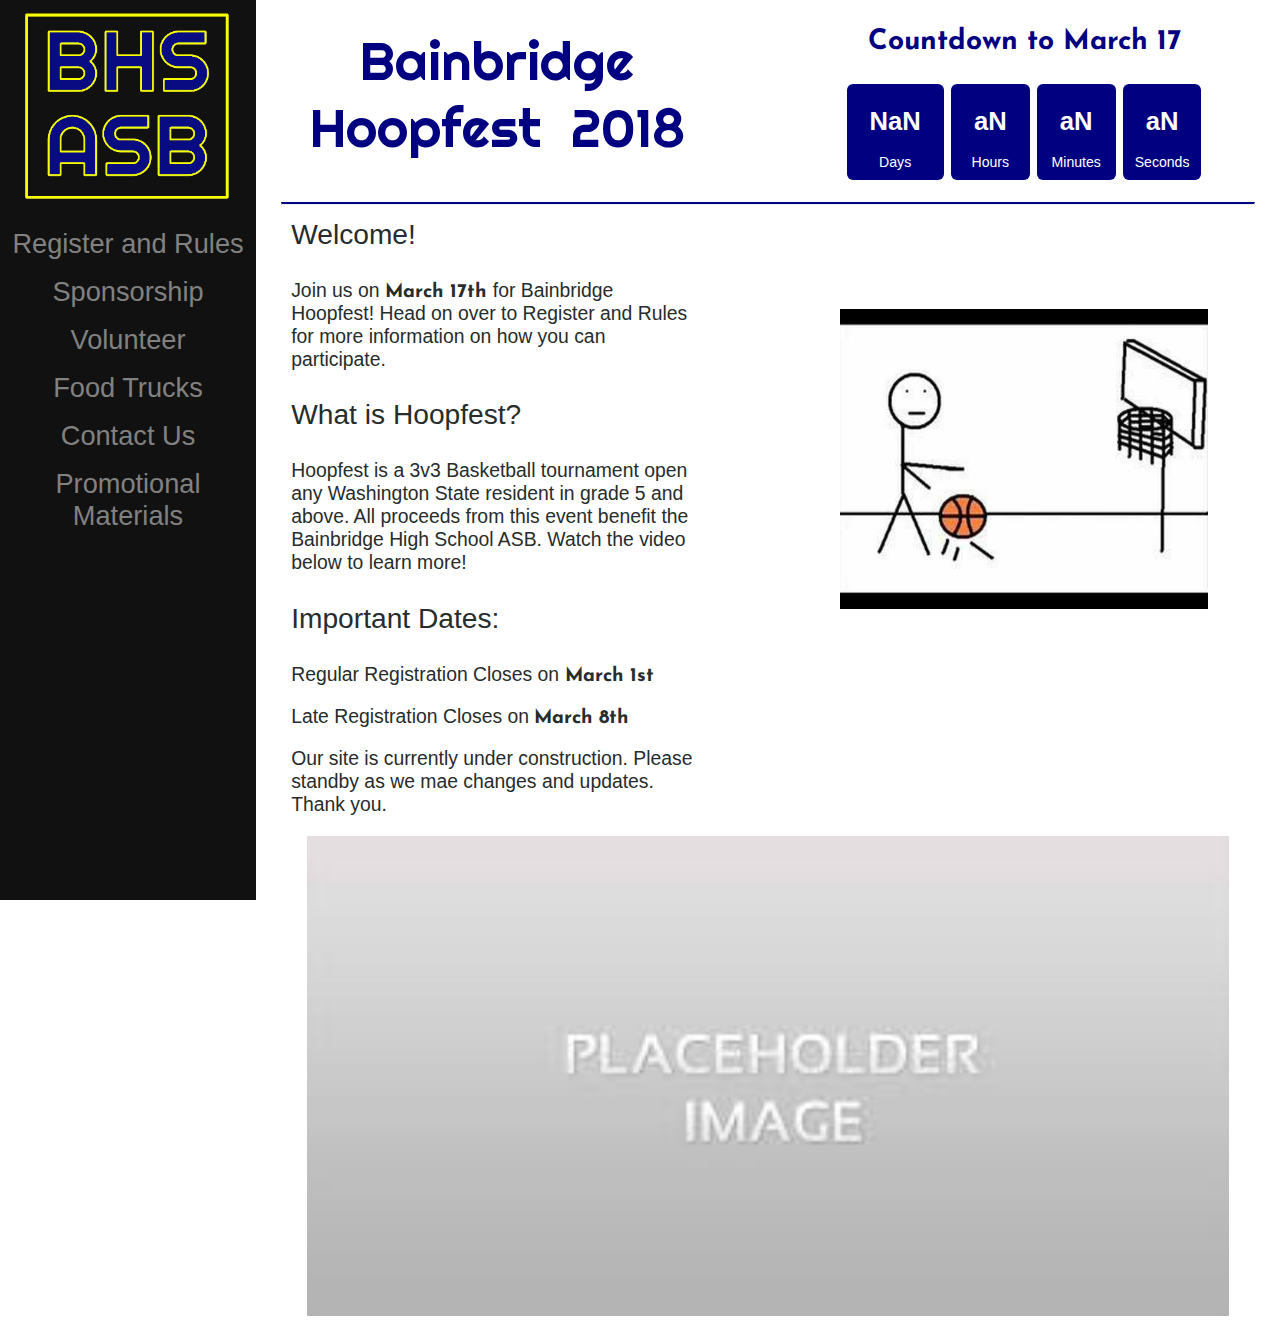
<file: index.html>
<!DOCTYPE html>
<html>
    <head>
        <title>Bainbridge Hoopfest</title>
        <meta charset="utf-8">
            <link rel="icon" type="image/gif" href="images/favicon.png" sizes="16x16" />
            <link rel="stylesheet" href="styles/custom.css" />
            <link rel="stylesheet" media="only screen and (max-device-width: 750px)" href="styles/mobile.css" type="text/css"  />
            <!--rebrand.ly/bainbridge-hoopfest-->
        </head>
        <body>
            <center>
                <div class="main-body">
                    <div id="main-body-header">
                        <div class= "main-body-header-inline">
                            <div class="mobileShow" onclick="openNav()">&#9776;</div>
                            <div id="text">
                                <a href="index.html">
                                    <h2>Bainbridge 
                                        <br /> Hoopfest &nbsp;2018
                                    </h2>
                                </a>
                            </div>
                            <!--Clock countsdown to 9:00am November 18th (at least it shoud)-->
                            <div id="clockdiv">
                                <p>Countdown to March 17</p>
                                <div>
                                    <span class="days"></span>
                                    <div class="smalltext">Days</div>
                                </div>
                                <div>
                                    <span class="hours"></span>
                                    <div class="smalltext">Hours</div>
                                </div>
                                <div>
                                    <span class="minutes"></span>
                                    <div class="smalltext">Minutes</div>
                                </div>
                                <div>
                                    <span class="seconds"></span>
                                    <div class="smalltext">Seconds</div>
                                </div>
                            </div>
                        </div>
                        <br/>
                        <p></p>
                    </div>
                    <p></p>
                    <hr class="style">
                        <br />
                        <div class = "section-text-left">
                            <h3 style="margin-top:-10px">Welcome!</h3>
                            <p>Join us on 
                                <strong>March 17th </strong> for Bainbridge Hoopfest! Head on over to Register and Rules for more information on how you can participate.
                            </p>
                            <h3>What is Hoopfest?</h3>
                            <p>Hoopfest is a 3v3 Basketball tournament open any Washington State resident in grade 5 and above. All proceeds from this event benefit the Bainbridge High School ASB. Watch the video below to learn more!</p>
                            <h3>Important Dates:</h3>
                            <p>Regular Registration Closes on 
                                <strong>March 1st</strong>
                            </p>
                            <p>Late Registration Closes on 
                                <strong>March 8th</strong>
                            </p>
                            <p>Our site is currently under construction. Please standby as we mae changes and updates. Thank you.</p>
                        </div>

                        <div class= "section-right">
                     
                            <div class="mySlides fade">
                                <img src="images/placeholder.jpg" style="width:90%">
                            </div>
                            <div class="mySlides fade">
                                <img src="images/placeholder.jpeg" style="width:90%">
                            </div>
                            <div class="mySlides fade">
                                <img src="images/stockimage.jpeg" style="width:90%">
                            </div>

                        

                        <div>
                        <span class="counter"></span> 
                        <span class="counter"></span> 
                        <span class="counter"></span> 
                        </div>


                        </div>

                        <!--Replace with Promo Video-->
                        <div class = "#">
                            <img src="images/placeholder.jpeg" width="90%" />
                        </div>
                        
                    </div>
                    <!--Navigation Panel-->
                    <div id="mySidenav" class="sidenav" >
                        <a href="javascript:void(0)" class="closebtn" onclick="closeNav()"> &#215; </a>
                        <a href="index.html" data-ajax="false">
                            <div>
                                <img src="images/side-logo2.png" width="90%" height="90%" />
                            </div>
                        </a>
                        <a href="register.html" data-ajax="false">
                            <div>Register and Rules</div>
                        </a>
                        <a href="sponsor.html" data-ajax="false">
                            <div>Sponsorship</div>
                        </a>
                        <a href="volunteer.html" data-ajax="false">
                            <div>Volunteer</div>
                        </a>
                        <a href="food.html" data-ajax="false">
                            <div>Food Trucks</div>
                        </a>
                        <a href="contact.html" data-ajax="false">
                            <div>Contact Us</div>
                        </a>
                        <a href="promotion.html" data-ajax="false">
                            <div>Promotional Materials</div>
                        </a>
                    </div>
                </center>
                <script type="text/javascript" src="scripts/clock.js"></script>
                 <script type="text/javascript" src="scripts/carousel.js"></script>
                <script>
    function openNav() {
    document.getElementById("mySidenav").style.width = "100%";
    }

    function closeNav() {
    document.getElementById("mySidenav").style.width = "0";
    }

    </script>
            </body>
        </html>
</file>
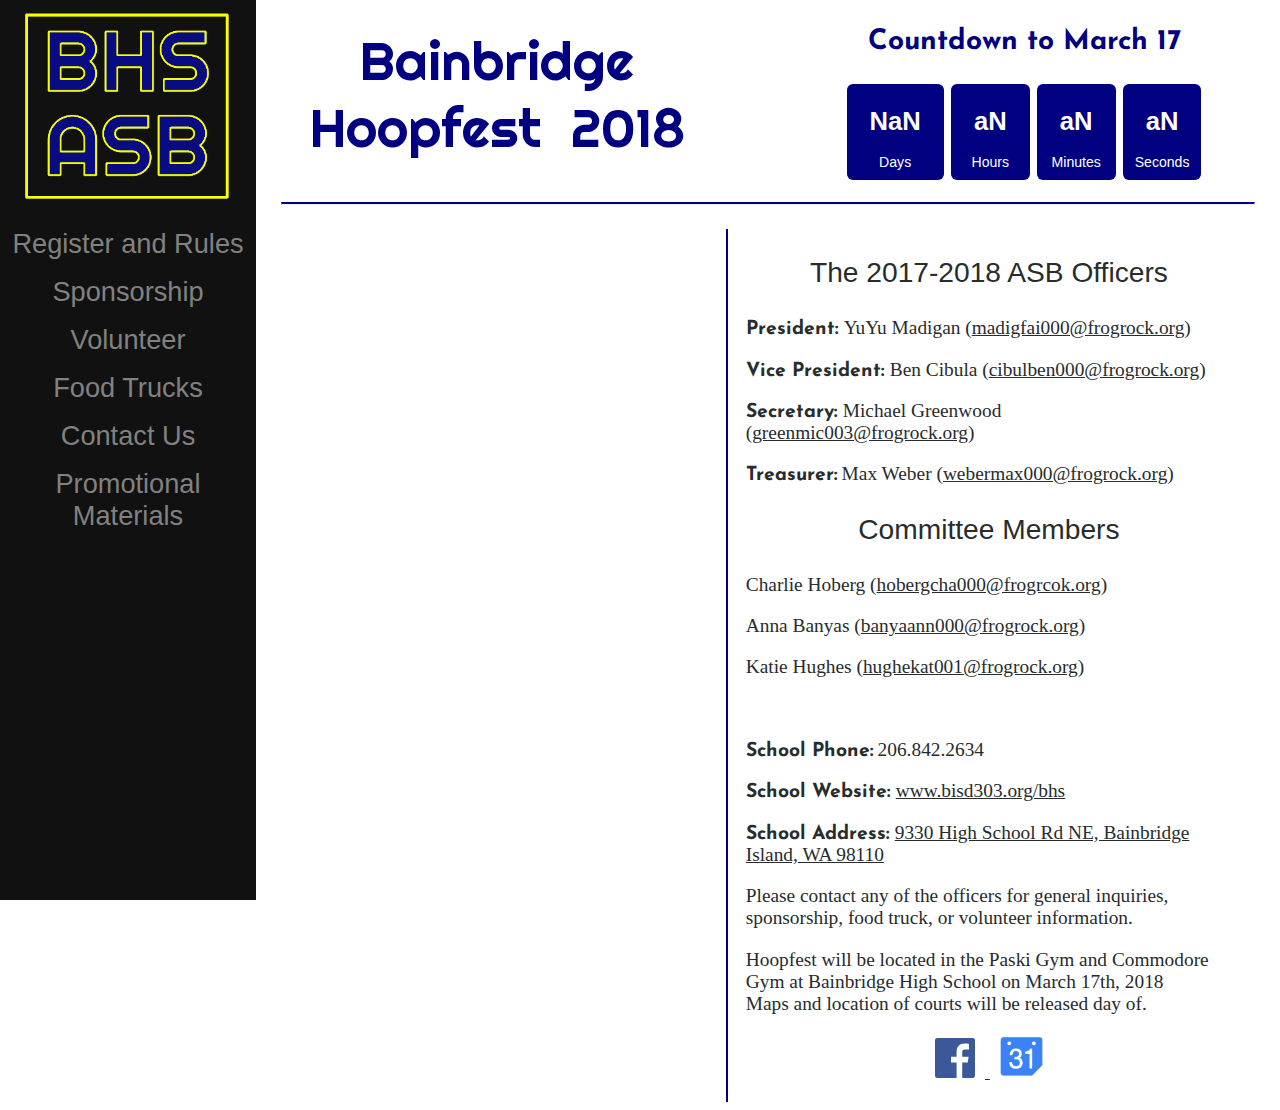
<file: contact.html>
<!DOCTYPE html>
<html>
  <head>
    <title>BH2018 | Contact</title>
    <meta charset="utf-8">
      <link rel="icon" type="image/gif" href="images/favicon.png" sizes="16x16" />
      <link rel="stylesheet" href="styles/custom.css" />
      <link rel="stylesheet" media="only screen and (max-device-width: 750px)" href="styles/mobile.css" type="text/css"  />
    </head>
    <body>
      <center>
        <div class="main-body animated bounceIn">
          <div id="main-body-header">
            <div class= "main-body-header-inline">
              <div class="mobileShow" onclick="openNav()">&#9776;</div>
              <div id="text">
                <a href="index.html">
                  <h2>Bainbridge 
                    <br /> Hoopfest &nbsp;2018
                  </h2>
                </a>
              </div>
              <!--Clock countsdown to 9:00am November 18th (at least it shoud)-->
              <div id="clockdiv">
                <p>Countdown to March 17</p>
                <div>
                  <span class="days"></span>
                  <div class="smalltext">Days</div>
                </div>
                <div>
                  <span class="hours"></span>
                  <div class="smalltext">Hours</div>
                </div>
                <div>
                  <span class="minutes"></span>
                  <div class="smalltext">Minutes</div>
                </div>
                <div>
                  <span class="seconds"></span>
                  <div class="smalltext">Seconds</div>
                </div>
              </div>
            </div>
            <br/>
            <p></p>
          </div>
          <p></p>
          <hr class="style">
            <br />
            <div class="contact-section">
              <div class="maps">
                <iframe src="https://www.google.com/maps/embed?pb=!1m18!1m12!1m3!1d2688.4792967581725!2d-122.52757688463065!3d47.636252179186705!2m3!1f0!2f0!3f0!3m2!1i1024!2i768!4f13.1!3m3!1m2!1s0x54903e987384cf2f%3A0x4e334236eb9c68c2!2sBainbridge+High+School!5e0!3m2!1sen!2sus!4v1501130309280"  allowfullscreen></iframe>
                <div>
                  <div class="contact-section-names">
                    <center>
                      <h3>The 2017-2018 ASB Officers</h3>
                    </center>
                    <p>
                      <strong>President: </strong> YuYu Madigan (<a href="mailto:madigfai000@frogrock.org">madigfai000@frogrock.org</a>)
                    </p>
                    <p>
                      <strong>Vice President: </strong> Ben Cibula (<a href="mailto:cibulben000@frogrock.org">cibulben000@frogrock.org</a>)
                    </p>
                    <p>
                      <strong> Secretary: </strong> Michael Greenwood (<a href="mailto:greenmic003@frogrock.org">greenmic003@frogrock.org</a>)
                    </p>
                    <p>
                      <strong> Treasurer:</strong> Max Weber (<a href="mailto:webermax000@frogrock.org">webermax000@frogrock.org</a>)
                    </p>
                    <center>
                      <h3>Committee Members</h3>
                    </center>
                    <p>Charlie Hoberg (<a href="mailto:hobercha000@frogrock.org">hobergcha000@frogrcok.org</a>)
                    </p>
                    <p>Anna Banyas (<a href="mailto:banyaann000@frogrock.org">banyaann000@frogrock.org</a>)
                    </p>
                    <p>Katie Hughes (<a href="mailto:hughekat001@frogrock.org">hughekat001@frogrock.org</a>)
                    </p>
                    <p>&nbsp;</p>
                    <p>
                      <strong>School Phone:</strong> 206.842.2634
                    </p>
                    <p>
                      <strong>School Website: </strong>
                      <a href="https://wwww.bisd303.org/bhs"> www.bisd303.org/bhs </a>
                    </p>
                    <p>
                      <strong>School Address: </strong>
                      <a href="https://goo.gl/maps/uQ9fnbLAXnG2">9330 High School Rd NE, Bainbridge Island, WA 98110</a>
                    </p>
                    <p> Please contact any of the officers for general inquiries, sponsorship, food truck, or volunteer information.</p>
                    <p> Hoopfest will be located in the Paski Gym and Commodore Gym at Bainbridge High School on March 17th, 2018
                      <br/> Maps and location of courts will be released day of. 
                    </p>
                    <center>
                      <p>
                        <a href="https://www.facebook.com/bhs.asb2018/">
                          <img src = "images/facebook.svg" height="40px" width="40px" />
                        </a>
                        <a href="rebrand.ly/bhscalendar">
                          <img src = "images/Google Calendar.png" height="44px" width="43px" />
                        </a>
                      </p>
                    </center>
                  </div>
                </div>
                <br />
              </div>
            </div>
            <!--Navigation Panel-->
            <div id="mySidenav" class="sidenav" >
              <a href="javascript:void(0)" class="closebtn" onclick="closeNav()"> &#215; </a>
              <a href="index.html" data-ajax="false">
                <div>
                  <img src="images/side-logo2.png" width="90%" height="90%" />
                </div>
              </a>
              <a href="register.html" data-ajax="false">
                <div>Register and Rules</div>
              </a>
              <a href="sponsor.html" data-ajax="false">
                <div>Sponsorship</div>
              </a>
              <a href="volunteer.html" data-ajax="false">
                <div>Volunteer</div>
              </a>
              <a href="food.html" data-ajax="false">
                <div>Food Trucks</div>
              </a>
              <a href="contact.html" data-ajax="false">
                <div>Contact Us</div>
              </a>
              <a href="promotion.html" data-ajax="false">
                <div>Promotional Materials</div>
              </a>
            </div>
          </center>
          <script type="text/javascript" src="scripts/clock.js"></script>
          <script>
    function openNav() {
    document.getElementById("mySidenav").style.width = "100%";
    }

    function closeNav() {
    document.getElementById("mySidenav").style.width = "0";
    }

    </script>
        </body>
      </html>
</file>
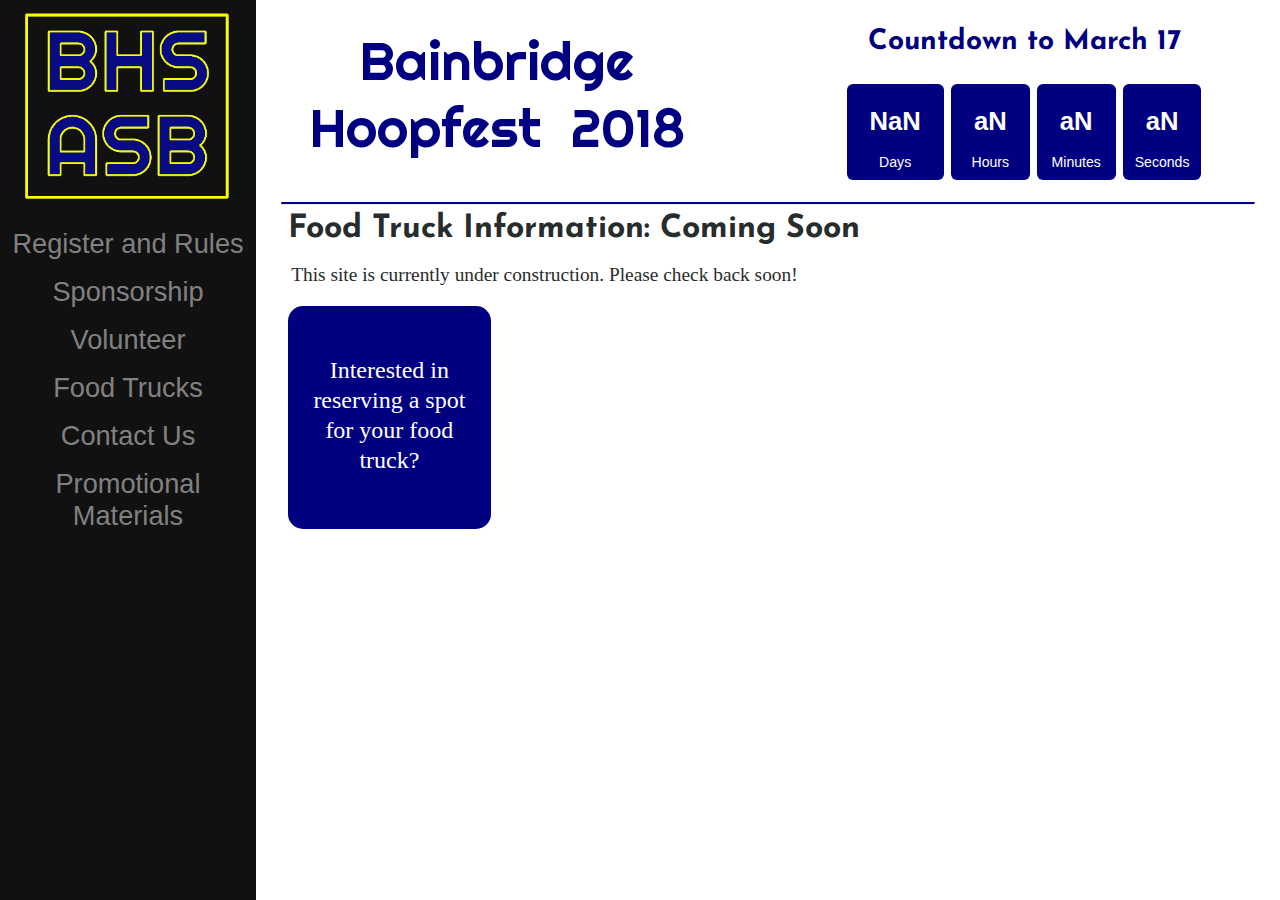
<file: food.html>
<!DOCTYPE html>
<html>
  <head>
    <title>BH2018 | Food </title>
    <meta charset="utf-8">
      <link rel="icon" type="image/gif" href="images/favicon.png" sizes="16x16" />
      <link rel="stylesheet" href="styles/custom.css" />
      <link rel="stylesheet" media="only screen and (max-device-width: 800px)" href="styles/mobile.css" type="text/css"  />
    </head>
    <body>
      <center>
        <div class="main-body animated bounceIn">
          <div id="main-body-header">
            <div class= "main-body-header-inline">
              <div class="mobileShow" onclick="openNav()"> 
                    &#9776;
                    </div>
              <div id="text">
                <a href="index.html">
                  <h2>Bainbridge 
                    <br /> Hoopfest &nbsp;2018
                  </h2>
                </a>
              </div>
              <!--Clock countsdown to 9:00am November 18th (at least it shoud)-->
              <div id="clockdiv">
                <p>Countdown to March 17</p>
                <div>
                  <span class="days"></span>
                  <div class="smalltext">Days</div>
                </div>
                <div>
                  <span class="hours"></span>
                  <div class="smalltext">Hours</div>
                </div>
                <div>
                  <span class="minutes"></span>
                  <div class="smalltext">Minutes</div>
                </div>
                <div>
                  <span class="seconds"></span>
                  <div class="smalltext">Seconds</div>
                </div>
              </div>
            </div>
            <br/>
            <p></p>
          </div>
          <p></p>
          <hr class="style">
            <div class ="section-header">
              Food Truck Information: Coming Soon
            </div>
            <br/>
            <div class="section-text">
              <p>This site is currently under construction. Please check back soon!</p>
            </div>
            <div class="food-sponsor">
              <a class="button" href="#popup1">
                <div class="inline-block">
                  <p>Interested in reserving a spot for your food truck?</p>
                </div>
              </a>
              <div id="popup1" class="overlay">
                <div class="popup">
                  <h2>Learn More</h2>
                  <a class="close" href="#">&times;</a>
                  <div class="content">Learn more about reserving a spot for your food truck by contacting an ASB Officer found 
                    <a href="contact.html">here</a>
                  </div>
                </div>
              </div>
            </div>
          </div>
          <!--Navigation Panel-->
          <div id="mySidenav" class="sidenav" >
            <a href="javascript:void(0)" class="closebtn" onclick="closeNav()"> &#215; </a>
            <a href="index.html" data-ajax="false">
              <div>
                <img src="images/side-logo2.png" width="90%" height="90%" />
              </div>
            </a>
            <a href="register.html" data-ajax="false">
              <div>Register and Rules</div>
            </a>
            <a href="sponsor.html" data-ajax="false">
              <div>Sponsorship</div>
            </a>
            <a href="volunteer.html" data-ajax="false">
              <div>Volunteer</div>
            </a>
            <a href="food.html" data-ajax="false">
              <div>Food Trucks</div>
            </a>
            <a href="contact.html" data-ajax="false">
              <div>Contact Us</div>
            </a>
            <a href="promotion.html" data-ajax="false">
              <div>Promotional Materials</div>
            </a>
            <!-- <div class="soc-med"><a href="https://www.facebook.com/bhs.asb2018"><img src="images/facebook.svg" width="50%"/></a><a href="rebrand.ly/bhscalendar"><img src="images/Google Calendar.png"  width="50%"/></a></div>
                      -->
          </div>
        </center>
        <script type="text/javascript" src="scripts/clock.js"></script>
        <script>
    function openNav() {
    document.getElementById("mySidenav").style.width = "100%";
    }

    function closeNav() {
    document.getElementById("mySidenav").style.width = "0";
    }

    </script>
      </body>
    </html>
</file>
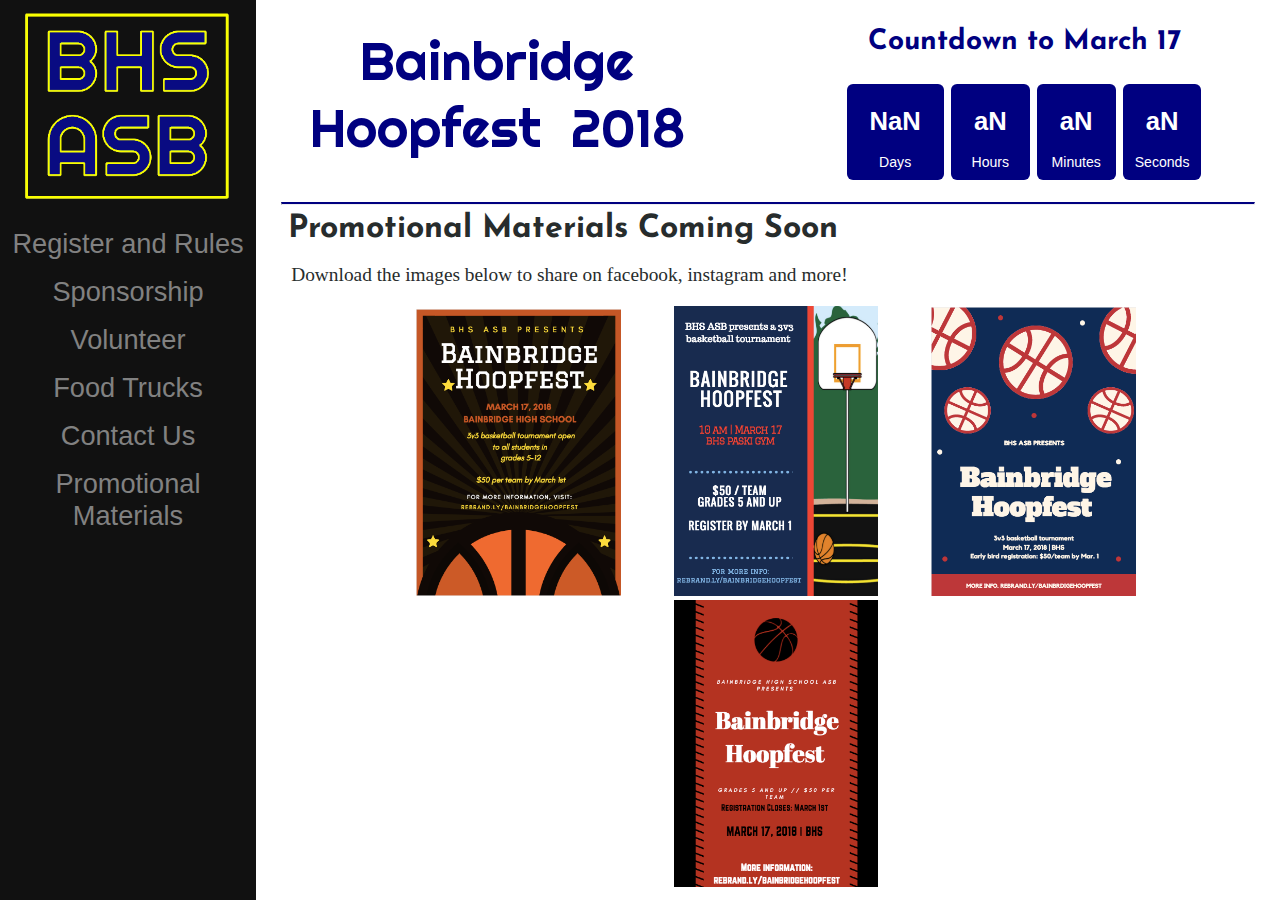
<file: promotion.html>
<!DOCTYPE html>
<html>
    <head>
        <title>BH2018 | Promo</title>
        <meta charset="utf-8">
            <link rel="icon" type="image/gif" href="images/favicon.png" sizes="16x16" />
            <link rel="stylesheet" href="styles/custom.css" />
            <link rel="stylesheet" media="only screen and (max-device-width: 800px)" href="styles/mobile.css" type="text/css"  />
        </head>
        <body>
            <center>
                <div class="main-body animated bounceIn">
                    <div id="main-body-header">
                        <div class= "main-body-header-inline">
                            <div class="mobileShow" onclick="openNav()"> 
                    &#9776;
                    </div>
                            <div id="text">
                                <a href="index.html">
                                    <h2>Bainbridge 
                                        <br /> Hoopfest &nbsp;2018
                                    </h2>
                                </a>
                            </div>
                            <!--Clock countsdown to 9:00am November 18th (at least it shoud)-->
                            <div id="clockdiv">
                                <p>Countdown to March 17</p>
                                <div>
                                    <span class="days"></span>
                                    <div class="smalltext">Days</div>
                                </div>
                                <div>
                                    <span class="hours"></span>
                                    <div class="smalltext">Hours</div>
                                </div>
                                <div>
                                    <span class="minutes"></span>
                                    <div class="smalltext">Minutes</div>
                                </div>
                                <div>
                                    <span class="seconds"></span>
                                    <div class="smalltext">Seconds</div>
                                </div>
                            </div>
                        </div>
                        <br/>
                        <p></p>
                    </div>
                    <p></p>
                    <hr class="style">
                        <div class = "section-header">
              Promotional Materials Coming Soon
            </div>
                        <div class="section-text">
                            <p>Download the images below to share on facebook, instagram and more!</p>
                        </div>
                        <div class="promotions">
                            <a download="Hoopfest Flyer 1" href="flyers/flyer-1.png" title="Flyer 1 ">
                                <img src="flyers/flyer-1.png" />
                            </a>
                            <a download="Hoopfest Flyer 2 " href="flyers/flyer-2.png" title="Flyer 2">
                                <img src="flyers/flyer-2.png" />
                            </a>
                            <a download="Hoopfest Flyer 3" href="flyers/flyer-3.pdf" title="Flyer 1 ">
                                <img src="flyers/flyer-3.png" />
                            </a>
                            <a download="Hoopfest Flyer 4" href="flyers/flyer-4.pdf" title="Flyer 2">
                                <img src="flyers/flyer-4.png" />
                            </a>

                            
                        </div>
                    </div>
                    <!--Navigation Panel-->
                    <div id="mySidenav" class="sidenav" >
                        <a href="javascript:void(0)" class="closebtn" onclick="closeNav()"> &#215; </a>
                        <a href="index.html" data-ajax="false">
                            <div>
                                <img src="images/side-logo2.png" width="90%" height="90%" />
                            </div>
                        </a>
                        <a href="register.html" data-ajax="false">
                            <div>Register and Rules</div>
                        </a>
                        <a href="sponsor.html" data-ajax="false">
                            <div>Sponsorship</div>
                        </a>
                        <a href="volunteer.html" data-ajax="false">
                            <div>Volunteer</div>
                        </a>
                        <a href="food.html" data-ajax="false">
                            <div>Food Trucks</div>
                        </a>
                        <a href="contact.html" data-ajax="false">
                            <div>Contact Us</div>
                        </a>
                        <a href="promotion.html" data-ajax="false">
                            <div>Promotional Materials</div>
                        </a>
                    </div>
                </center>
                <script type="text/javascript" src="scripts/clock.js"></script>
                <script>
    function openNav() {
    document.getElementById("mySidenav").style.width = "100%";
    }

    function closeNav() {
    document.getElementById("mySidenav").style.width = "0";
    }

    </script>
            </html>
</file>
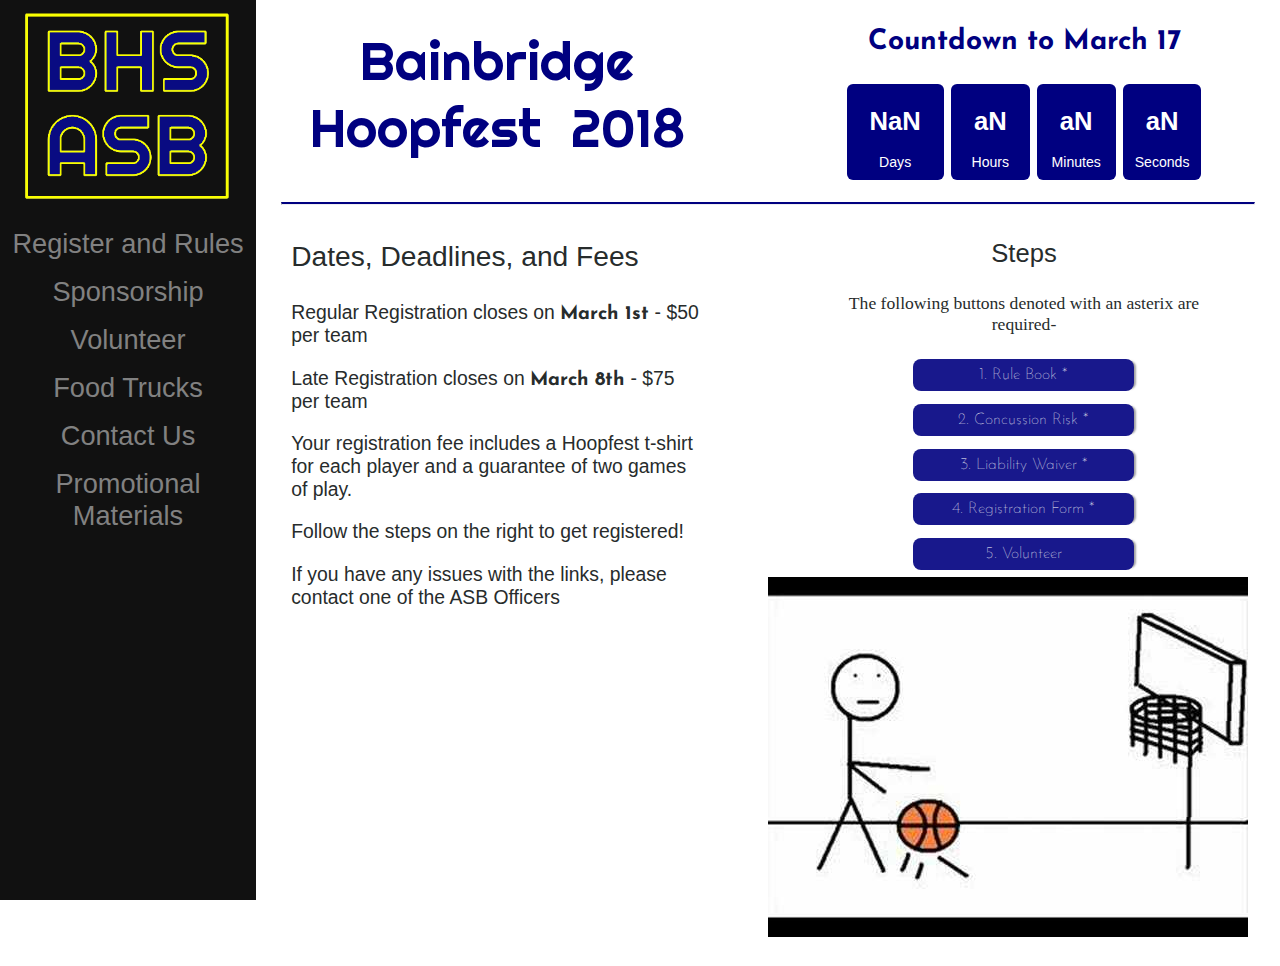
<file: register.html>
<!DOCTYPE html>
<html>
  <head>
    <title>BH2018 | Register and Rules</title>
    <meta charset="utf-8">
      <link rel="icon" type="image/gif" href="images/favicon.png" sizes="16x16" />
      <link rel="stylesheet" href="styles/custom.css" />
      <link rel="stylesheet" media="only screen and (max-device-width: 800px)" href="styles/mobile.css" type="text/css"  />
    </head>
    <body>
      <center>
        <div class="main-body animated bounceIn">
          <div id="main-body-header">
            <div class= "main-body-header-inline">
              <div class="mobileShow" onclick="openNav()"> 
                    &#9776;
                    </div>
              <div id="text">
                <a href="index.html">
                  <h2>Bainbridge 
                    <br /> Hoopfest &nbsp;2018
                  </h2>
                </a>
              </div>
              <!--Clock countsdown to 9:00am November 18th (at least it shoud)-->
              <div id="clockdiv">
                <p>Countdown to March 17</p>
                <div>
                  <span class="days"></span>
                  <div class="smalltext">Days</div>
                </div>
                <div>
                  <span class="hours"></span>
                  <div class="smalltext">Hours</div>
                </div>
                <div>
                  <span class="minutes"></span>
                  <div class="smalltext">Minutes</div>
                </div>
                <div>
                  <span class="seconds"></span>
                  <div class="smalltext">Seconds</div>
                </div>
              </div>
            </div>
            <br/>
            <p></p>
          </div>
          <p></p>
          <hr class="style">
            <div class="section-text-left">
              <h3>Dates, Deadlines, and Fees </h3>
              <p>Regular Registration closes on 
                <strong>March 1st</strong> - $50 per team
                
              </p>
              <p>Late Registration closes on 
                <strong>March 8th</strong> - $75 per team
                
              </p>
              <p>Your registration fee includes a Hoopfest t-shirt for each player and a guarantee of two games of play. 
                </p>
              <p>Follow the steps on the right to get registered!</p>
              <p>If you have any issues with the links, please contact one of the ASB Officers</p>
            </div>
            <div class="section-right">
              <h3>Steps </h3>
              <p>The following buttons denoted with an asterix are required-</p>
              <a href="https://docs.google.com/document/d/1M3XLEN-i391Rya5pg3hbi6dk-W1KTqZGiSRFzxzizX8/edit?usp=sharing" target="_new">
                <div class="forms-button">1. Rule Book *</div>
              </a>
              <br />
              <a href="https://drive.google.com/file/d/0BznqACH-gl2pU0VjWXFfTnNRc01QeW5WaWM5X3pscEZGTUdr/view?usp=sharing" target="_new">
                <div class="forms-button">2. Concussion Risk *</div>
              </a>
              <br />
              <a href="https://drive.google.com/file/d/1AjKHFmvOY2fMOQGx3AQCEklQa5S0fZ0h/view?usp=sharing" target="_new">
                <div class="forms-button">3. Liability Waiver *</div>
              </a>
              <br />
              <a href="https://www.familyid.com/" target="_new">
                <div class="forms-button">4. Registration Form *</div>
              </a>
              <br />
              <a href="https://goo.gl/kN1Dwo" target="_new">
                <div class="forms-button">5. Volunteer</div>
              </a>
            </div>
            <br />
            <!-- Video walk through for registration-->
            <div class="#">
              <img src = "images/placeholder.jpg" />
            </div>
            <p></p>
          </div>
        </div>
        <!--Navigation Panel-->
        <div id="mySidenav" class="sidenav" >
          <a href="javascript:void(0)" class="closebtn" onclick="closeNav()"> &#215; </a>
          <a href="index.html" data-ajax="false">
            <div>
              <img src="images/side-logo2.png" width="90%" height="90%" />
            </div>
          </a>
          <a href="register.html" data-ajax="false">
            <div>Register and Rules</div>
          </a>
          <a href="sponsor.html" data-ajax="false">
            <div>Sponsorship</div>
          </a>
          <a href="volunteer.html" data-ajax="false">
            <div>Volunteer</div>
          </a>
          <a href="food.html" data-ajax="false">
            <div>Food Trucks</div>
          </a>
          <a href="contact.html" data-ajax="false">
            <div>Contact Us</div>
          </a>
          <a href="promotion.html" data-ajax="false">
            <div>Promotional Materials</div>
          </a>
        </div>
      </center>
      <script type="text/javascript" src="scripts/clock.js"></script>
      <script>
    function openNav() {
    document.getElementById("mySidenav").style.width = "100%";
    }

    function closeNav() {
    document.getElementById("mySidenav").style.width = "0";
    }

    </script>
    </body>
  </html>
</file>
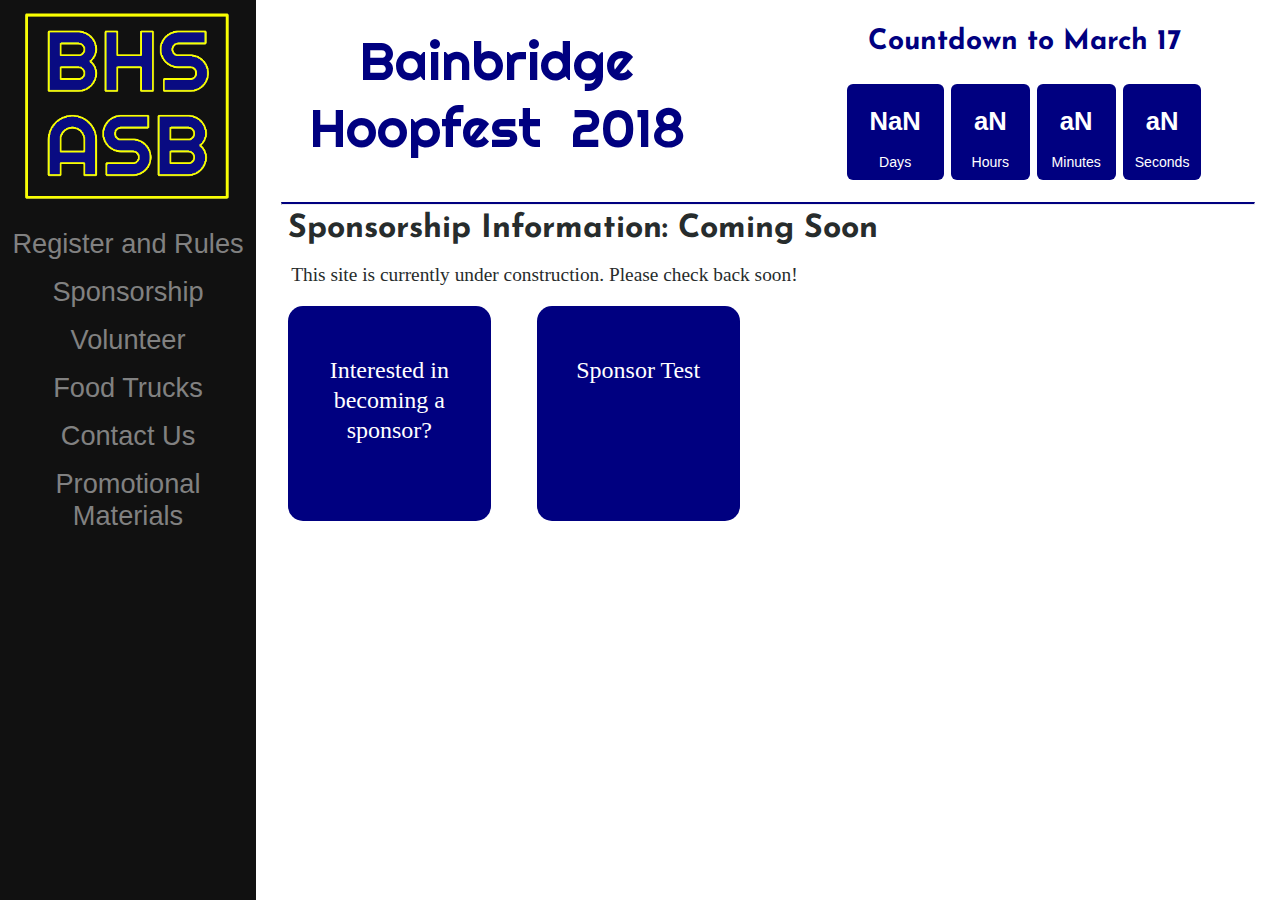
<file: sponsor.html>
<!DOCTYPE html>
<html>
    <head>
        <title>BH2018 | Sponsor</title>
        <meta charset="utf-8">
            <link rel="icon" type="image/gif" href="images/favicon.png" sizes="16x16" />
            <link rel="stylesheet" href="styles/custom.css" />
            <link rel="stylesheet" media="only screen and (max-device-width: 800px)" href="styles/mobile.css" type="text/css"  />
        </head>
        <body>
            <center>
                <div class="main-body animated bounceIn">
                    <div id="main-body-header">
                        <div class= "main-body-header-inline">
                            <div class="mobileShow" onclick="openNav()"> 
                    &#9776;
                    </div>
                            <div id="text">
                                <a href="index.html">
                                    <h2>Bainbridge 
                                        <br /> Hoopfest &nbsp;2018
                                    </h2>
                                </a>
                            </div>
                            <!--Clock countsdown to 9:00am November 18th (at least it shoud)-->
                            <div id="clockdiv">
                                <p>Countdown to March 17</p>
                                <div>
                                    <span class="days"></span>
                                    <div class="smalltext">Days</div>
                                </div>
                                <div>
                                    <span class="hours"></span>
                                    <div class="smalltext">Hours</div>
                                </div>
                                <div>
                                    <span class="minutes"></span>
                                    <div class="smalltext">Minutes</div>
                                </div>
                                <div>
                                    <span class="seconds"></span>
                                    <div class="smalltext">Seconds</div>
                                </div>
                            </div>
                        </div>
                        <br/>
                        <p></p>
                    </div>
                    <p></p>
                    <hr class="style">
                        <div class ="section-header">
              Sponsorship Information: Coming Soon
            </div>
                        <br/>
                        <div class="section-text">
                            <p>This site is currently under construction. Please check back soon!</p>
                        </div>
                        <div class="food-sponsor">
                            <a class="button" href="#popup1">
                                <div class="inline-block">
                                    <p>Interested in becoming a sponsor?</p>
                                </div>
                            </a>

                             <a class="button" href="#popup2">
                                <div class="inline-block">
                                    <p>Sponsor Test</p>
                                </div>
                            </a>


                            <div id="popup1" class="overlay">
                                <div class="popup">
                                    <h2>Learn More</h2>
                                    <a class="close" href="#">&times;</a>
                                    <div class="content">Learn more about becoming a sponsor and our three levels of sponsorships by contacting an ASB Officer found 
                                        <a href="contact.html">here</a>
                                    </div>
                                </div>
                            </div>

                            <div id="popup2" class="overlay">
                                <div class="popup">
                                    <h2>[Sponsor Name Here]</h2>
                                    <a class="close" href="#">&times;</a>
                                    <div class="content">
                                        <img src="images/placeholder.jpg" />
                                        <br />
                                        <br />
                                        [Sponsor Name] is a proud <em> Bainbridge Spartan </em> Sponsor for Hoopfest. [Sponsor Name] Lorem ipsum dolor sit amet, consectetur adipiscing elit. Morbi euismod massa sed venenatis ultricies. Integer finibus scelerisque lorem et mollis.
                                    </div>
                                </div>
                            </div>


                        </div>
                        <!--Navigation Panel-->
                        <div id="mySidenav" class="sidenav" >
                            <a href="javascript:void(0)" class="closebtn" onclick="closeNav()"> &#215; </a>
                            <a href="index.html" data-ajax="false">
                                <div>
                                    <img src="images/side-logo2.png" width="90%" height="90%" />
                                </div>
                            </a>
                            <a href="register.html" data-ajax="false">
                                <div>Register and Rules</div>
                            </a>
                            <a href="sponsor.html" data-ajax="false">
                                <div>Sponsorship</div>
                            </a>
                            <a href="volunteer.html" data-ajax="false">
                                <div>Volunteer</div>
                            </a>
                            <a href="food.html" data-ajax="false">
                                <div>Food Trucks</div>
                            </a>
                            <a href="contact.html" data-ajax="false">
                                <div>Contact Us</div>
                            </a>
                            <a href="promotion.html" data-ajax="false">
                                <div>Promotional Materials</div>
                            </a>
                        </div>
                    </center>
                    <script type="text/javascript" src="scripts/clock.js"></script>
                    <script>
    function openNav() {
    document.getElementById("mySidenav").style.width = "100%";
    }

    function closeNav() {
    document.getElementById("mySidenav").style.width = "0";
    }

    </script>
                </body>
            </html>
</file>
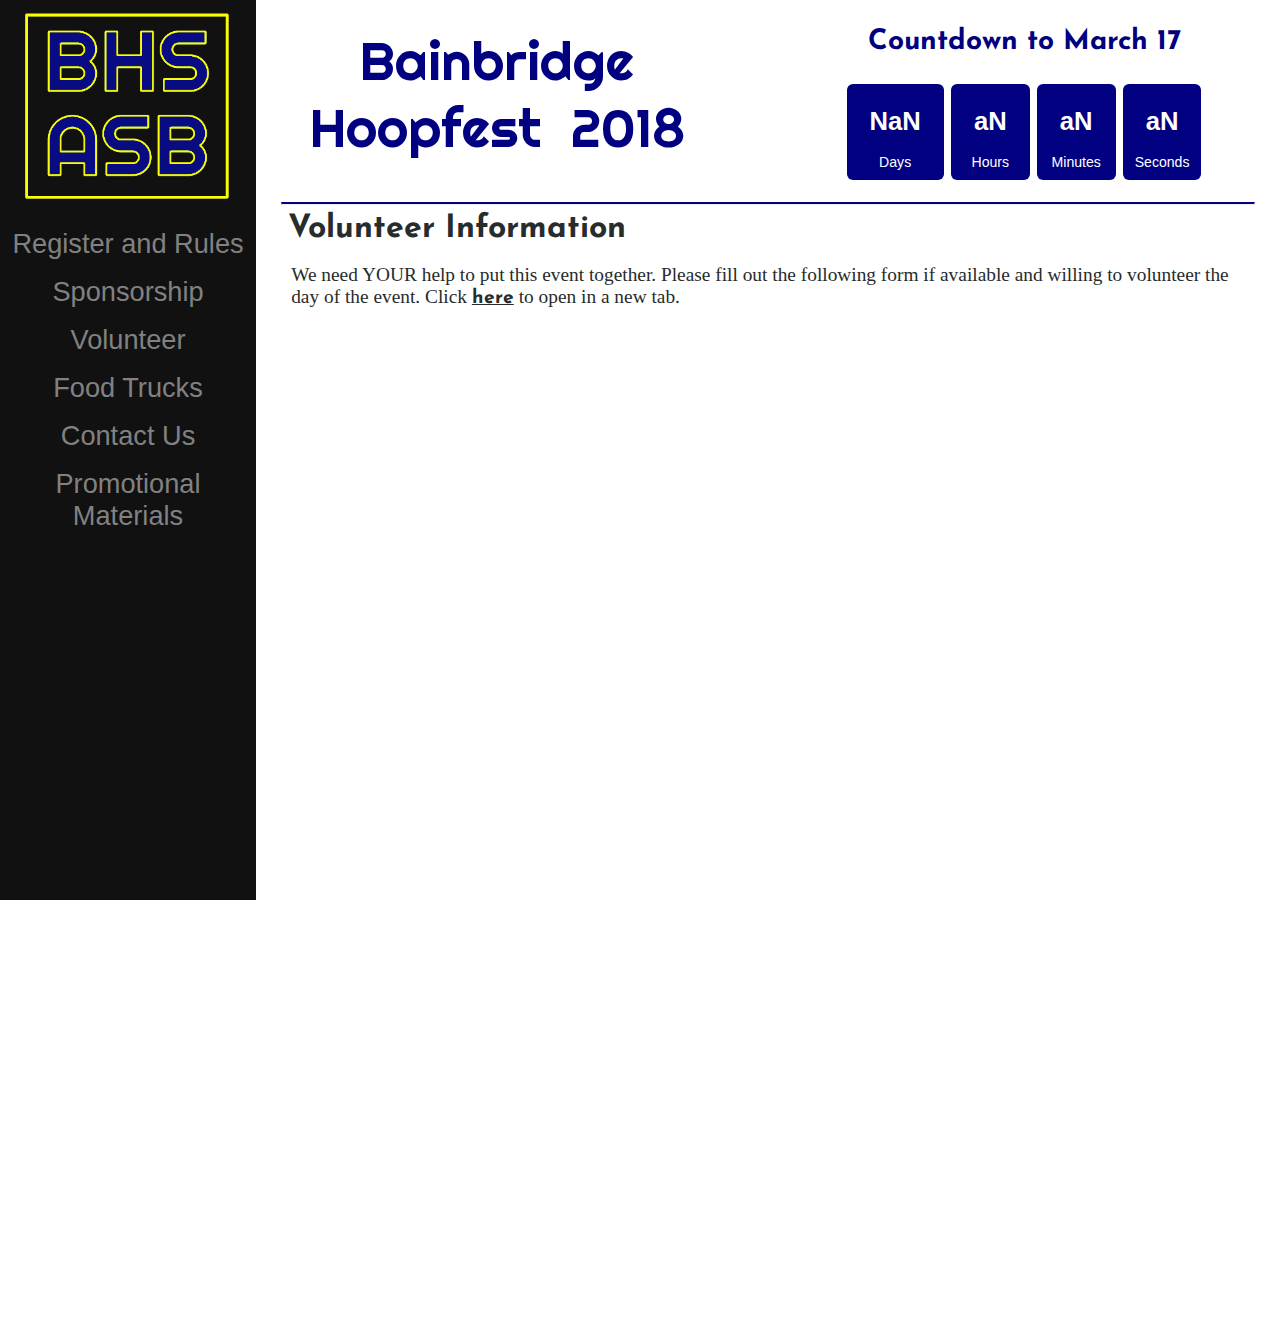
<file: volunteer.html>
<!DOCTYPE html>
<html>
    <head>
        <title>BH2018 | Volunteer</title>
        <meta charset="utf-8">
            <link rel="icon" type="image/gif" href="images/favicon.png" sizes="16x16" />
            <link rel="stylesheet" href="styles/custom.css" />
            <link rel="stylesheet" media="only screen and (max-device-width: 800px)" href="styles/mobile.css" type="text/css"  />
        </head>
        <body>
            <center>
                <div class="main-body animated bounceIn">
                    <div id="main-body-header">
                        <div class= "main-body-header-inline">
                            <div class="mobileShow" onclick="openNav()"> 
                    &#9776;
                    </div>
                            <div id="text">
                                <a href="index.html">
                                    <h2>Bainbridge 
                                        <br /> Hoopfest &nbsp;2018
                                    </h2>
                                </a>
                            </div>
                            <!--Clock countsdown to 9:00am November 18th (at least it shoud)-->
                            <div id="clockdiv">
                                <p>Countdown to March 17</p>
                                <div>
                                    <span class="days"></span>
                                    <div class="smalltext">Days</div>
                                </div>
                                <div>
                                    <span class="hours"></span>
                                    <div class="smalltext">Hours</div>
                                </div>
                                <div>
                                    <span class="minutes"></span>
                                    <div class="smalltext">Minutes</div>
                                </div>
                                <div>
                                    <span class="seconds"></span>
                                    <div class="smalltext">Seconds</div>
                                </div>
                            </div>
                        </div>
                        <br/>
                        <p></p>
                    </div>
                    <p></p>
                    <hr class="style">
                        <div class = "section-header">
              Volunteer Information
            </div>
                        <br />
                        <div class="section-text">
                            <p>We need YOUR help to put this event together. Please fill out the following form if available and willing to volunteer the day of the event. Click 
                                <a href="https://goo.gl/kN1Dwo" target="_new">here</a> to open in a new tab. 
                            </p>
                            <p></p>
                        </div>
                        <p></p>
                        <iframe src="https://docs.google.com/forms/d/e/1FAIpQLSfO4br-_Cokm83noOIYIXw9Me3hCEYbpQH_XxUYe6gcZ4DX1A/viewform?embedded=true" width="90%"  height="1000" frameborder="0" marginheight="0" marginwidth="0">Loading...</iframe>
                    </div>
                    <!--Navigation Panel-->
                    <div id="mySidenav" class="sidenav" >
                        <a href="javascript:void(0)" class="closebtn" onclick="closeNav()"> &#215; </a>
                        <a href="index.html" data-ajax="false">
                            <div>
                                <img src="images/side-logo2.png" width="90%" height="90%" />
                            </div>
                        </a>
                        <a href="register.html" data-ajax="false">
                            <div>Register and Rules</div>
                        </a>
                        <a href="sponsor.html" data-ajax="false">
                            <div>Sponsorship</div>
                        </a>
                        <a href="volunteer.html" data-ajax="false">
                            <div>Volunteer</div>
                        </a>
                        <a href="food.html" data-ajax="false">
                            <div>Food Trucks</div>
                        </a>
                        <a href="contact.html" data-ajax="false">
                            <div>Contact Us</div>
                        </a>
                        <a href="promotion.html" data-ajax="false">
                            <div>Promotional Materials</div>
                        </a>
                    </div>
                </center>
                <script type="text/javascript" src="scripts/clock.js"></script>
                <script>
    function openNav() {
    document.getElementById("mySidenav").style.width = "100%";
    }

    function closeNav() {
    document.getElementById("mySidenav").style.width = "0";
    }

    </script>
            </body>
        </html>
</file>
<file: styles/custom.css>
/*Theme colors to be updated, just hideous*/
@import url('https://fonts.googleapis.com/css?family=Josefin+Sans:400,600,700');
/* latin */
.mobileShow {
  display: none;
} 


  /* Smartphone Portrait and Landscape */ 
@media only screen 
    and (min-device-width : 320px) 
    and (max-device-width : 480px) {
 
  .mobileShow {
    display: inline;
  }
}

a.closebtn {
  display: none;
} 

  }

  /* Smartphone Portrait and Landscape */ 
@media only screen 
    and (min-device-width : 320px) 
    and (max-device-width : 480px) {
 
  a.closebtn {
    display: inline;
  }
}

@font-face {
  font-family: 'Josefin Sans';
  font-style: normal;
  font-weight: 400;
  src: local('Josefin Sans'), local('JosefinSans'), url(JosefinSans.woff2) format('woff2');
}

/* latin */
@font-face {
  font-family: 'Righteous';
  font-style: normal;
  font-weight: 400;
  src: local('Righteous'), local('Righteous-Regular'), url(Righteous.woff2) format('woff2');
}

body {
  background-color: #FFF;
  margin: 0;
  overflow-x: hidden;
  font-family: "Josefin Sans", sans-serif;
}

.main-body {
  width: 80%;
  border-color: #000000;
  display: block;
  padding-bottom: .5em;
  box-shadow: 4px 0 2px -2px rgba(0, 0, 0, .4);
  overflow: auto;
  float: right;
}

.main-body-header-inline h2 {
  color: #000080;
  font-size: 4.2vw;
  font-family: 'Righteous', sans-serif;
  font-weight: 500;
  font-stretch: expanded;
  margin-bottom: 0;
  margin-top: .5em;
  display: inline;
  float: left;
  padding-left: 1em;
}

.main-body-header-inline {
  display: inline-table;
  width: 100%;
}

#text {
  align-content: center;
  width: 50%;
  float: left;
}

.sidenav {
  height: 100%;
  width: 20%;
  position: fixed;
  z-index: 1;
  top: 0;
  left: 0;
  background-color: #111;
  overflow-x: hidden;
  overflow-y: hidden;
  transition: 0.5s;
}

.sidenav a {
  padding: 8px 8px 8px 8px;
  text-decoration: none;
  font-size: 1.7em;
  align-content: center;
  color: #818181;
  display: block;
  transition: 0.3s;
}

.sidenav a:hover {
  color: #f1f1f1;
}

.sidenav .closebtn {
  position: absolute;
  top: 0;
  font-size: 9em;
  float: right;
  margin-left: 2em;
  margin-top: -.8em;
}

#main {
  transition: margin-left .5s;
}

.scd-counter-col {
  display: inline-block;
  clear: both;
}

.scd-all-wrapper {
  color: white;
  text-align: center;
  display: block;
}

.scd-all-wrapper {
  width: 100%;
  font-size: inherit;
}

a {
  text-decoration: none;
  padding: 0px 1.25vw;
}

h3 {
  color: #272c2c;
  font-size: 1.6em;
  font-family: "Josefin Sans", sans-serif;
  font-weight: inherit;
}

#clockdiv {
  color: #fff;
  font-family: sans-serif;
  display: inline-block;
  position: static;
  font-weight: 700;
  text-align: center;
  font-size: 2vw;
  float: right;
  width: 50%;
  align-content: center;
}

#clockdiv p {
  color: #000080;
}

#clockdiv>div {
  padding: .8vw;
  border-radius: 6px;
  display: inline-block;
  background-color: #000080;
    /*find new color or remove*/;
}

#clockdiv div>span {
  padding: 1vw;
  border-radius: 3px;
  display: inline-block;
}

.smalltext {
  padding-top: 5px;
  font-size: 1.1vw;
  font-weight: 100;
  color: #fff;
}

hr.style {
  border-top: 2px solid #000080;
  color: #000080;
  width: 95%;
}

.section-header {
  float: left;
  font-weight: bold;
  font-size: 2em;
  color: #272c2c;
  margin-left: 1em;
}

.section-text {
  float: left;
  text-align: left;
  margin-left: 2em;
  margin-right: 2em;
  display: block;
  font-size: 1.1em;
}

.section-text a {
  color: #272c2c;
  padding: 0;
  margin: 0;
  text-decoration: underline;
  font-weight: bold;
}

.section-text-left {
  float: left;
  text-align: left;
  margin-left: 2em;
  margin-right: 2em;
  display: block;
  font-size: 1.1em;
  font-weight: 400;
  font-family: "Josefin Sans", sans-serif;
  width: 40%;
}

.section-text-left p {
  font-family: inherit;
}

.section-text-left a {
  color: #272c2c;
  padding: 0;
  margin: 0;
  font-family: "Josefin Sans", sans-serif;
  text-decoration: underline;
  font-weight: bold;
}

.section-right {
  font-family: "Josefin Sans";
  float: right;
  width: 40%;
  padding-right: 5%;
}

.section-right img{
    height:300px;
    margin-top:80px;
}

.maps iframe {
  float: left;
  width: 42%;
  height: 400px;
  border: 0;
  margin-top: 40px;
}

.contact-section-names {
  color: #272c2c;
  text-align: left;
  display: inline-block;
  float: left;
  margin-left: 1.5em;
  width: 50%;
  position: relative;
  padding-left: 1em;
  border-left: 2px solid #000080;
  height: inherit;
}

.contact-section-names a {
  text-decoration: underline !important;
  color: #272c2c;
  padding: 0;
  margin: 0;
  text-decoration-style: solid;
}

.contact-section-names img {
  padding-left: 10px;
  padding-right: 10px;
}

.forms-button {
  padding: .5em;
  margin: .4em;
  background-color: #000080;
  font-size: 1em;
  font-weight: 100;
  text-decoration: none;
  display: inline-block;
  color: #FFFFFF;
  margin-right: 8px;
  opacity: .9;
  border-left: 2px #000000;
  box-shadow: 4px 0 2px -2px rgba(0, 0, 0, .4);
  border-radius: 8px;
  width: 50%;
}

.contact-section {
  float: left;
  text-align: left;
  margin-left: 2em;
  display: block;
  font-size: 1.1em;
  width: 95%;
}

.soc-med {
  float: left;
  position: relative;
  display: inline-block;
}

.soc-med a {
  display: inline-table;
  width: 40%;
  float: left;
  margin-bottom: 0em;
}

.promotions {
  display: inline-block;
  float: left;
}

.promotions img {
  width: 20%;
  padding-left: 1em;
}

.promotions a:hover{
    opacity: .7;
}

.food-sponsor {
  width: 90%;
  display: inline-block;
  float: left;
  margin-left: 2em;
}

.inline-block {
  float: left;
  display: inline-table;
  line-height: 100%;
  height: 10em;
  width: 20%;
  background-color: #000080;
  margin-right: 5%;
  padding-bottom: 3%;
  padding-top: 3%;
  padding-left: 1%;
  padding-right: 1%;
  color: #FFF;
  border-radius: 15px;
}

.button p {
  vertical-align: middle;
  color: #FFF !important;
  font-size: 1.5em;
  line-height: 1.25em;
  text-decoration: none;
  cursor: pointer;
  transition: all 0.3s ease-out;
}

.inline-block:hover {
  opacity: .8;
}

.overlay {
  position: fixed;
  top: 0;
  bottom: 0;
  left: 0;
  right: 0;
  background: rgba(0, 0, 0, 0.7);
  transition: opacity 500ms;
  visibility: hidden;
  opacity: 0;
}

.overlay:target {
  visibility: visible;
  opacity: 1;
}

.popup {
  margin: 5% auto auto 35%;
  padding: 20px;
  background: #fff;
  border-radius: 5px;
  width: 40%;
  position: relative;
  transition: all 5s ease-in-out;

}

.popup img{
    width:80%;
    align-content: center;
}

.popup h2 {
  margin-top: 0;
  color: #333;
}

.popup .content a:hover{
    opacity: .6;
}

.popup .close {
  position: absolute;
  top: 20px;
  right: 30px;
  transition: all 200ms;
  font-size: 30px;
  font-weight: bold;
  text-decoration: none;
  color: #333;
}

.popup .content {
  max-height: 50%;
  font-size:1.1em;
}

.popup .content a {
  font-family: inherit;
  font-size: inherit;
  color: inherit;
  padding: inherit;
  text-decoration: underline;
}

@media screen and (max-width: 700px) {
  .inline-block {
    width: 70%;
  }

  .popup {
    width: 70%;
  }
}

p {
  color: #272c2c;
  font-family: "Josefin Sans";
  font-size: 1.1em;
}

.counter {
  display: none;

}

.active {
  background-color: #717171;
}

/* Fading animation */
.fade {
  -webkit-animation-name: fade;
  -webkit-animation-duration: 1.5s;
  animation-name: fade;
  animation-duration: 1.5s;
}

@-webkit-keyframes fade {
  from {opacity: .4} 
  to {opacity: 1}
}

@keyframes fade {
  from {opacity: .4} 
  to {opacity: 1}
}

/* On smaller screens, decrease text size */
@media only screen and (max-width: 300px) {
  .text {font-size: 11px}
}
</file>
<file: styles/mobile.css>
/*Theme colors to be updated, just hideous*/

@import url('https://fonts.googleapis.com/css?family=Monoton');

body {
  background-color: none;
  margin: 0;
}

.main-body {
  width: inherit;
  margin: 0;
  padding: 0;
  display: block;
  font-family: Josefin Sans, Arial, 'Arial Unicode MS', Helvetica, Sans-Serif;
}

.main-body-header-inline h2 {
  color: #000080;
  width: 80%;
  font-size: 10vw;
  margin-bottom: 2em;
  font-family: "Righteous", Raleway;
  font-weight: 100;
  text-align: center;
  margin: 0;
  padding: 0;
}

#text {
  width: inherit;
}

#clockdiv {
  font-family: sans-serif;
  color: #fff;
  display: inline-block;
  text-align: center;
  padding: auto;
  margin: auto;
  width: 100%;
  margin-top: 2em;
}

#clockdiv p {
  display: none;
}

#clockdiv>div {
  padding: 1em;
  border-radius: 4px;
  display: inline-block;
  background-color: #000080;
    /*find new color or remove*/
  margin: auto;
}

#clockdiv div>span {
  padding: 1vw;
  border-radius: 3px;
  display: inline-block;
  font-size: 2.5em;
}

.sidenav {
  height: 100%;
  width: 0;
  position: fixed;
  z-index: 1;
  top: 0;
  left: 0;
  background-color: #111;
  overflow-x: hidden;
  transition: 0.5s;
  overflow-y: auto;
}

.sidenav a {
  padding: .75em 6px .75em 6px;
  text-decoration: none;
  font-size: 3.5em;
  align-content: center;
  color: #818181;
  display: block;
  transition: 0.3s;
}

.sidenav a:hover {
  color: #f1f1f1;
}

.scd-counter-col {
  display: inline-block;
  clear: both;
}

.scd-all-wrapper {
  color: white;
  text-align: center;
  display: block;
}

.scd-all-wrapper {
  width: 100%;
  font-size: inherit;
}

a {
  text-decoration: none;
  padding: 0px 1.25vw;
}

h3 {
  font-weight: 450;
}

.smalltext {
  padding-top: 5px;
  font-size: 1.5em;
  font-weight: 100;
  color: #fff;
    /*find new color*/;
}

hr.style {
  margin-top: 4em;
  border-top: 5px solid #000080;
  width: 95%;
  align-content: center;
  margin-bottom: 3em;
}

.section-header {
  float: left;
  font-weight: bold;
  color: #000000;
  padding-right: 0;
  margin-right: 0em;
}

.section-text {
  float: left;
  text-align: left;
  margin: auto;
  display: block;
  font-size: 3em;
  margin-left: 1em;
}

.section-text a {
  color: #696969;
  padding: 0;
  margin: 0;
  text-decoration: underline;
  font-weight: bold;
}

.section-text-left {
  float: left;
  text-align: left;
  display: block;
  font-size: 3em;
  width: 90%;
  margin-left: 1em;
  margin-right: -1em;
}

.section-text-left a {
  color: #696969;
  padding: 0;
  margin: 0;
  text-decoration: underline;
  font-weight: bold;
}

.section-right {
  align-content: center;
  width: 100%;
  padding-right: 0;
  font-size: 3em;
}
.section-right img{
    height:500px;
}

.forms-button {
  padding: 10px;
  margin: .4em;
  background-color: #000080;
  font-size: 1em;
  font-weight: 100;
  text-decoration: none;
  display: inline-block;
  color: #FFFFFF;
  margin-right: 8px;
  opacity: .9;
  border-left: 2px #000000;
  box-shadow: 4px 0 2px -2px rgba(0, 0, 0, .4);
  border-radius: 8px;
}

.mobileShow {
  display: none;
}

a.closebtn {
  display: none;
} 
  /* Smartphone Portrait and Landscape */ 
@media only screen 
    and (min-device-width : 320px) 
    and (max-device-width : 750px) {
 
  .main-body-header-inline h2 {
    margin-left: 1em;
  }

  .mobileShow {
    display: table-row;
    font-size: 4.5em;
    position: absolute;
    margin-left: 5%;
    margin-right: 2%;
  }

  a.closebtn {
    display: inline;
  }

  .sidenav img {
    width: 50%;
  }

  .popup {
    width: 60%;
  }

  .popup h2 {
    font-size: 4em;
  }

  .popup .close {
    font-size: 6em;
  }

  .popup .content {
    font-size: 3em;
    line-height: 1.1em;
  }

  .section-header {
    font-size: 3em;
    padding-left: .1em;
  }

  .section-text {
    margin-right: 1em;
  }

  .inline-block {
    height: 15em;
    width: 30%;
  }

  .button p {
    font-size: 2.4em;
  }

  .maps iframe {
    display: none;
  }

  .maps .contact-section-names {
    text-align: left;
    display: inline-block;
    float: left;
    border-left: none;
    width: 90%;
    padding-right: 1em;
    padding-left: 0;
    position: relative;
  }

  .contact-section-names h3 {
    font-size: 3.5em;
  }

  .contact-section-names p {
    font-size: 2em;
  }

  .maps .contact-section-names a {
    text-decoration: underline !important;
    color: #000000;
    padding: 0;
    margin: 0;
    text-decoration-style: solid;
  }

  .maps .contact-section-names img {
    padding-left: 10px;
    padding-right: 10px;
  }
}

.promotions {
  display: inline-block;
  float: left;
}

.promotions img {
  width: 40%;
  padding-left: 1em;
  padding-bottom: 2.5em;
}

.food-sponsor {
  width: 90%;
  display: inline-block;
  float: left;
  margin-left: 2em;
}

.inline-block {
  float: left;
  display: inline-table;
  line-height: 100%;
  background-color: #000080;
  margin-right: 5%;
  padding-bottom: 3%;
  padding-top: 3%;
  padding-left: 1%;
  padding-right: 1%;
  color: #FFF;
  border-radius: 15px;
}

.button p {
  vertical-align: middle;
  color: #FFF !important;
  line-height: 1.25em;
  text-decoration: none;
  cursor: pointer;
  transition: all 0.3s ease-out;
}

.inline-block:hover {
  opacity: .8;
}

.overlay {
  position: fixed;
  top: 0;
  bottom: 0;
  left: 0;
  right: 0;
  background: rgba(0, 0, 0, 0.7);
  transition: opacity 500ms;
  visibility: hidden;
  opacity: 0;
}

.overlay:target {
  visibility: visible;
  opacity: 1;
}

.popup {
  margin: 70px auto;
  padding: 20px;
  background: #fff;
  border-radius: 5px;
  position: relative;
  transition: all 2s ease-in-out;
}

.popup h2 {
  margin-top: 0;
  color: #333;
}

.popup .close {
  position: absolute;
  top: 20px;
  right: 30px;
  transition: all 200ms;
  font-weight: bold;
  text-decoration: none;
  color: #333;
}

.popup .content {
  max-height: 40%;
}

.popup .content a {
  font-family: inherit;
  font-size: inherit;
  color: inherit;
  padding: inherit;
  text-decoration: underline;
}

@media screen and (max-width: 700px) {
  .inline-block {
    width: 70%;
  }

  .popup {
    width: 70%;
  }
}

p {
  color: #272c2c;
  font-family: "Josefin Sans";
  font-size: 1.1em;
}
</file>
